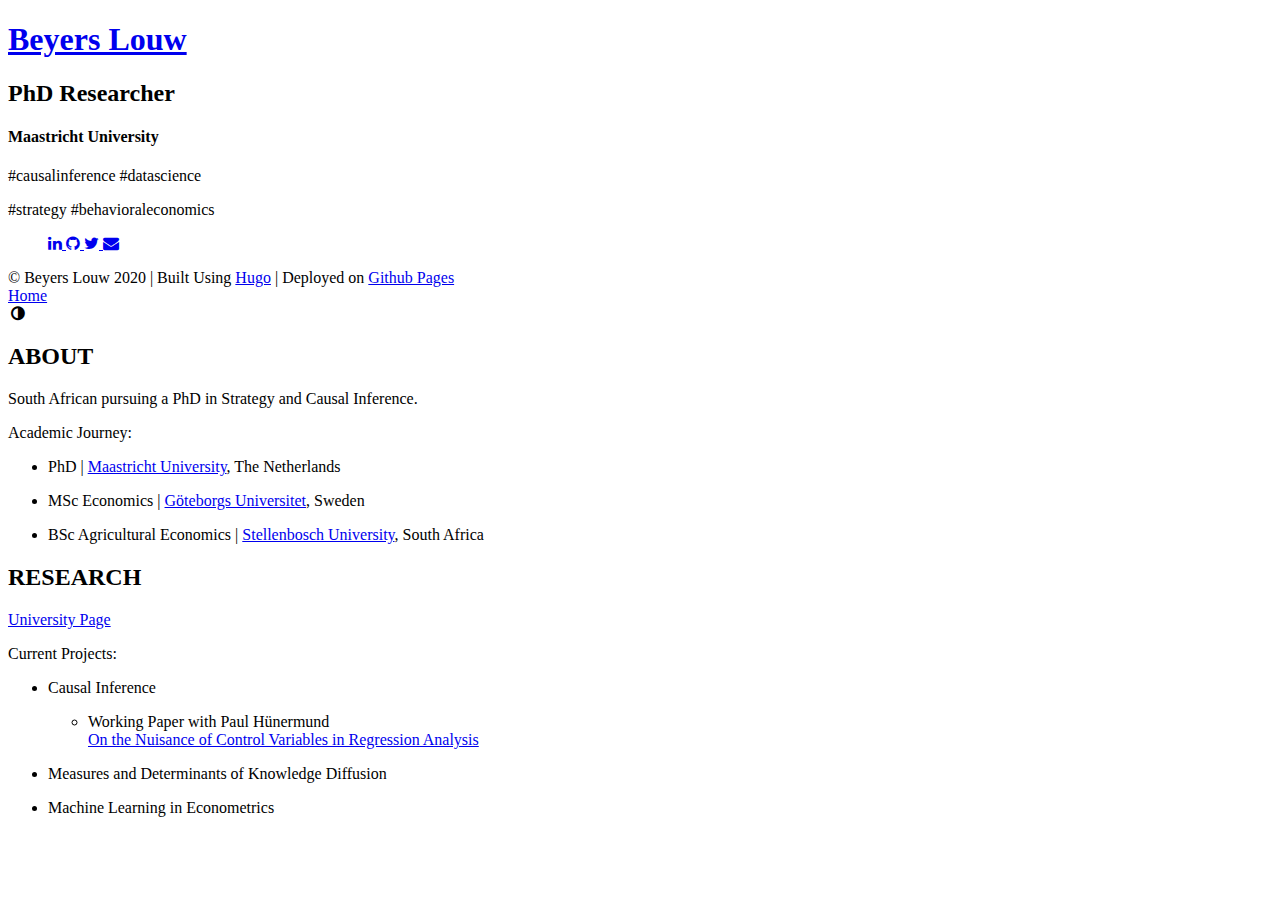
<file: index.html>
<!DOCTYPE html>
<html lang="en">
    <html lang="en" data-theme="dark">
    <head>
        <title> Beyers Louw</title> 
        <link rel="shortcut icon" href="images/favicon.png" type="image/x-icon" />
        <meta charset="utf-8"><meta name="generator" content="Hugo 0.71.0" /><meta name="viewport" content="width=device-width,initial-scale=1,viewport-fit=cover">
        <meta name="description" content="">
        
        <link rel="stylesheet" href="https://beyerslouw.github.io/blog/css/style.min.43e78100eafd7924fa9a1c789f2e74dc1fa33f9340313cf9780edf1dd5eeba2f.css" integrity="sha256-Q&#43;eBAOr9eST6mhx4ny503B&#43;jP5NAMTz5eA7fHdXuui8=" type="text/css">
        
        <link href="https://stackpath.bootstrapcdn.com/font-awesome/4.7.0/css/font-awesome.min.css" rel="stylesheet" integrity="sha384-wvfXpqpZZVQGK6TAh5PVlGOfQNHSoD2xbE+QkPxCAFlNEevoEH3Sl0sibVcOQVnN" crossorigin="anonymous">
        <base href="https://beyerslouw.github.io/blog/">
        <script async src="https://www.googletagmanager.com/gtag/js?id=UA-167981747-1"></script>
        <script>
          window.dataLayer = window.dataLayer || [];
          function gtag(){dataLayer.push(arguments);}
          gtag('js', new Date());
        
          gtag('config', 'UA-167981747-1');
        </script>
    </head>



    <body><div class="sidebar animated fadeInDown">
    <div class="logo-title">
      <div class="">
        
        <h1><a href="/">Beyers Louw</a></h1>
        <h2>PhD Researcher</h2>
        <h4>Maastricht University</h4>
        <div class="description">
          <p></p>
        </div>
        <p>#causalinference #datascience</p> 
        <p> #strategy #behavioraleconomics</p>
      </div>
    </div>
    <ul class="social-links">
        
        <a href="https://www.linkedin.com/in/beyerslouw/" rel="me" >
          <i class="fa fa-linkedin" aria-hidden="true" title="Linkedin"></i>
        </a>
        
        <a href="https://github.com/beyerslouw/" rel="me" >
          <i class="fa fa-github" aria-hidden="true" title="GitHub"></i>
        </a>
        
        <a href="https://www.twitter.com/beyers_louw" rel="me" >
          <i class="fa fa-twitter" aria-hidden="true" title="twitter"></i>
        </a>
        
        <a href="mailto:jb.louw@maastrichtuniversity.nl" rel="me" >
          <i class="fa fa-envelope" aria-hidden="true" title="e-mail"></i>
        </a>
        
    </ul>
    <div class="footer">
        <div class="by_farbox">&copy; Beyers Louw 2020 | Built Using <a href="https://gohugo.io/">Hugo</a> | Deployed on <a href="https://github.com/">Github Pages</a></div>
      </div>
    </div>
</div><div class="main">
            <div class="page-top animated fadeInDown">
    <div class="nav">
        
        
        <li><a class="current" href="/blog/" title="">Home</a></li>

        
    </div>
    <div class="themeswitcher">
        <a class="theme-switch" title="Switch Theme"> 
            <i class="fa fa-adjust fa-fw" aria-hidden="true"></i>
        </a>
    </div>
</div>

            <div class="autopagerize_page_element">
                <div class="content">
<div class="post animated fadeInDown">
<div class="post-content">
  
  <div class="homepage-content">
    <h2 id="about">ABOUT</h2>
<p>South African pursuing a PhD in Strategy and Causal Inference.</p>
<p>Academic Journey:</p>
<ul>
<li>
<p>PhD | <a href="https://www.maastrichtuniversity.nl/about-um/faculties/school-business-and-economics"> Maastricht University</a>, The Netherlands</p>
</li>
<li>
<p>MSc Economics | <a href="https://handels.gu.se/">Göteborgs Universitet</a>, Sweden</p>
</li>
<li>
<p>BSc Agricultural Economics | <a href="http://www.sun.ac.za/english">Stellenbosch University</a>, South Africa</p>
</li>
</ul>
      <p></p>
       <p></p>
       <p></p>
       <p></p>
<h2 id="research">RESEARCH</h2>
<p><a href="https://www.maastrichtuniversity.nl/p70065557">University Page</a></p>
<p>Current Projects:</p>
<ul>
<li>
<p>Causal Inference</p>
<ul>
<li>Working Paper with Paul Hünermund<br>
<a href="http://arxiv.org/abs/2005.10314">On the Nuisance of Control Variables in Regression Analysis</a></li>
</ul>
</li>
<li>
<p>Measures and Determinants of Knowledge Diffusion</p>
</li>
<li>
<p>Machine Learning in Econometrics</p>
</li>
</ul>

  </div>
</div>
</div>

                </div>
            </div>
        </div>
    </body>



    
    
    
    <script type="text/javascript" src="https://beyerslouw.github.io/blog/js/jquery.min.86b1e8f819ee2d9099a783e50b49dff24282545fc40773861f9126b921532e4c.js" integrity="sha256-hrHo&#43;BnuLZCZp4PlC0nf8kKCVF/EB3OGH5EmuSFTLkw="></script>
    
    
    
    
    
    <script type="text/javascript" src="https://beyerslouw.github.io/blog/js/bundle.min.adc43eaafca5d40b58c4fd0a5dff5eae77c2e6b91d835d24acaca5628ddfe2ec.js" integrity="sha256-rcQ&#43;qvyl1AtYxP0KXf9ernfC5rkdg10krKylYo3f4uw="></script>

<script type="text/javascript" src="https://beyerslouw.github.io/blog/js/medium-zoom.min.7487768bffcc6aee437cf6a4ac7da5d2ffc61dc63b36316a14122ceb26b34c70.js" integrity="sha256-dId2i//Mau5DfPakrH2l0v/GHcY7NjFqFBIs6yazTHA="></script>

<link rel="stylesheet" href="https://beyerslouw.github.io/blog/css/medium-zoom.min.a1468f7a1cce6fe96c4b5483cb4645b85728a32b3abbd598c375a92df16230ef.css" integrity="sha256-oUaPehzOb&#43;lsS1SDy0ZFuFcooys6u9WYw3WpLfFiMO8=" type="text/css"></html>
    </body>

</html>
</file>
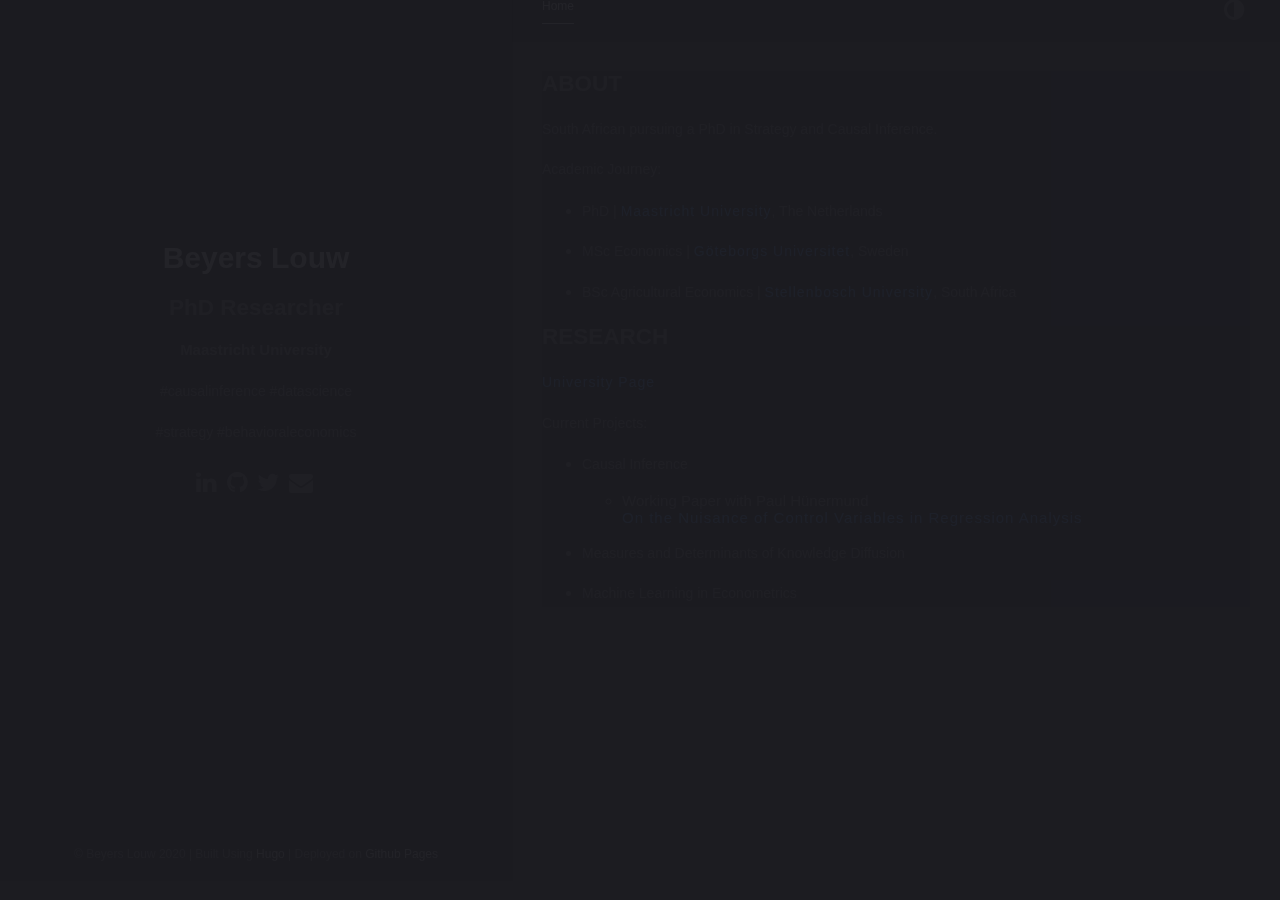
<file: about-research/index.html>
<!DOCTYPE html><html><head><title>https://beyerslouw.github.io/blog/</title><link rel="canonical" href="https://beyerslouw.github.io/blog/"/><meta name="robots" content="noindex"><meta charset="utf-8" /><meta http-equiv="refresh" content="0; url=https://beyerslouw.github.io/blog/" /></head></html>
</file>
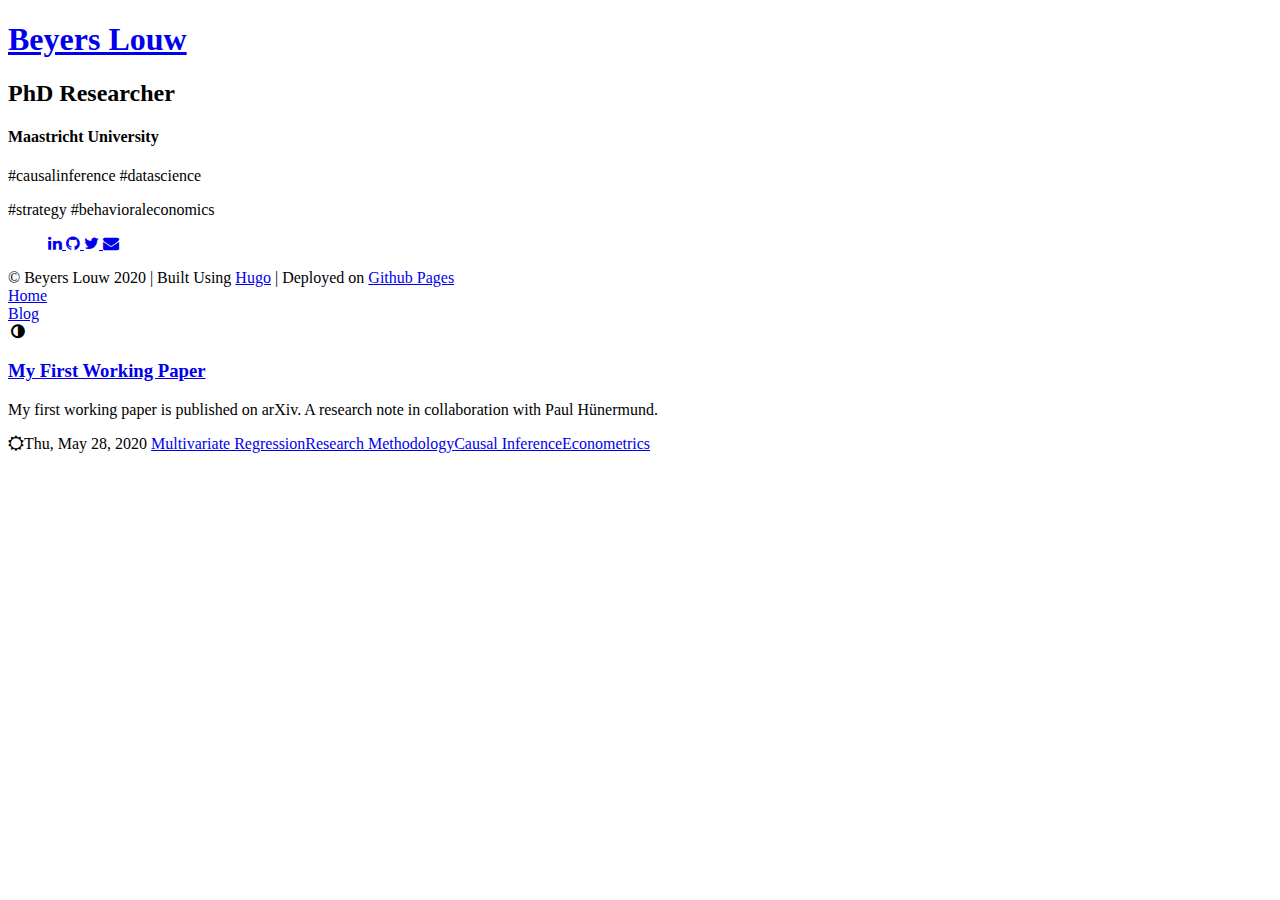
<file: categories/index.html>
<!DOCTYPE html>
<html lang="en">
    <html lang="en" data-theme="dark">
    <head>
        <title> Beyers Louw</title> 
        <link rel="shortcut icon" href="images/favicon.png" type="image/x-icon" />
        <meta charset="utf-8"><meta name="generator" content="Hugo 0.71.0" /><meta name="viewport" content="width=device-width,initial-scale=1,viewport-fit=cover">
        <meta name="description" content="">
        
        <link rel="stylesheet" href="https://beyerslouw.github.io/blog/css/style.min.43e78100eafd7924fa9a1c789f2e74dc1fa33f9340313cf9780edf1dd5eeba2f.css" integrity="sha256-Q&#43;eBAOr9eST6mhx4ny503B&#43;jP5NAMTz5eA7fHdXuui8=" type="text/css">
        
        <link href="https://stackpath.bootstrapcdn.com/font-awesome/4.7.0/css/font-awesome.min.css" rel="stylesheet" integrity="sha384-wvfXpqpZZVQGK6TAh5PVlGOfQNHSoD2xbE+QkPxCAFlNEevoEH3Sl0sibVcOQVnN" crossorigin="anonymous">
        <base href="https://beyerslouw.github.io/blog/">
        <script async src="https://www.googletagmanager.com/gtag/js?id=UA-167981747-1"></script>
        <script>
          window.dataLayer = window.dataLayer || [];
          function gtag(){dataLayer.push(arguments);}
          gtag('js', new Date());
        
          gtag('config', 'UA-167981747-1');
        </script>
    </head>



    <body><div class="sidebar animated fadeInDown">
    <div class="logo-title">
      <div class="">
        
        <h1><a href="/">Beyers Louw</a></h1>
        <h2>PhD Researcher</h2>
        <h4>Maastricht University</h4>
        <div class="description">
          <p></p>
        </div>
        <p>#causalinference #datascience</p> 
        <p> #strategy #behavioraleconomics</p>
      </div>
    </div>
    <ul class="social-links">
        
        <a href="https://www.linkedin.com/in/beyerslouw/" rel="me" >
          <i class="fa fa-linkedin" aria-hidden="true" title="Linkedin"></i>
        </a>
        
        <a href="https://github.com/beyerslouw/" rel="me" >
          <i class="fa fa-github" aria-hidden="true" title="GitHub"></i>
        </a>
        
        <a href="https://www.twitter.com/beyers_louw" rel="me" >
          <i class="fa fa-twitter" aria-hidden="true" title="twitter"></i>
        </a>
        
        <a href="mailto:jb.louw@maastrichtuniversity.nl" rel="me" >
          <i class="fa fa-envelope" aria-hidden="true" title="e-mail"></i>
        </a>
        
    </ul>
    <div class="footer">
        <div class="by_farbox">&copy; Beyers Louw 2020 | Built Using <a href="https://gohugo.io/">Hugo</a> | Deployed on <a href="https://github.com/">Github Pages</a></div>
      </div>
    </div>
</div><div class="main">
            <div class="page-top animated fadeInDown">
    <div class="nav">
        
        
        <li><a  href="/blog/" title="">Home</a></li>

        
        <li><a  href="/blog/post/" title="">Blog</a></li>

        
    </div>
    <div class="themeswitcher">
        <a class="theme-switch" title="Switch Theme"> 
            <i class="fa fa-adjust fa-fw" aria-hidden="true"></i>
        </a>
    </div>
</div>

            <div class="autopagerize_page_element">
                <div class="content">
  
  
  <div class="post animated fadeInDown">
    <div class="post-title">
      <h3><a href="/blog/post/first-working-paper/">My First Working Paper</a>
      </h3>
    </div>
    <div class="post-content"><div class="p_part"><p>My first working paper is published on arXiv. A research note in collaboration with Paul Hünermund.</p></div>
  <div class="p_part"><p></p></div></div>
    <div class="post-footer">
      <div class="meta">
        <div class="info"><i class="fa fa-sun-o"></i><span class="date">Thu, May 28, 2020</span>
          <a class="tag" href="/blog/tags/multivariate-regression/">Multivariate Regression</a><a class="tag" href="/blog/tags/research-methodology/">Research Methodology</a><a class="tag" href="/blog/tags/causal-inference/">Causal Inference</a><a class="tag" href="/blog/tags/econometrics/">Econometrics</a>       
        </div>
      </div>
    </div>
  </div>
  
<div class="pagination">
  


</div>

                </div>
            </div>
        </div>
    </body>



    
    
    
    <script type="text/javascript" src="https://beyerslouw.github.io/blog/js/jquery.min.86b1e8f819ee2d9099a783e50b49dff24282545fc40773861f9126b921532e4c.js" integrity="sha256-hrHo&#43;BnuLZCZp4PlC0nf8kKCVF/EB3OGH5EmuSFTLkw="></script>
    
    
    
    
    
    <script type="text/javascript" src="https://beyerslouw.github.io/blog/js/bundle.min.adc43eaafca5d40b58c4fd0a5dff5eae77c2e6b91d835d24acaca5628ddfe2ec.js" integrity="sha256-rcQ&#43;qvyl1AtYxP0KXf9ernfC5rkdg10krKylYo3f4uw="></script>

<script type="text/javascript" src="https://beyerslouw.github.io/blog/js/medium-zoom.min.7487768bffcc6aee437cf6a4ac7da5d2ffc61dc63b36316a14122ceb26b34c70.js" integrity="sha256-dId2i//Mau5DfPakrH2l0v/GHcY7NjFqFBIs6yazTHA="></script>

<link rel="stylesheet" href="https://beyerslouw.github.io/blog/css/medium-zoom.min.a1468f7a1cce6fe96c4b5483cb4645b85728a32b3abbd598c375a92df16230ef.css" integrity="sha256-oUaPehzOb&#43;lsS1SDy0ZFuFcooys6u9WYw3WpLfFiMO8=" type="text/css"></html>
    </body>

</html>
</file>
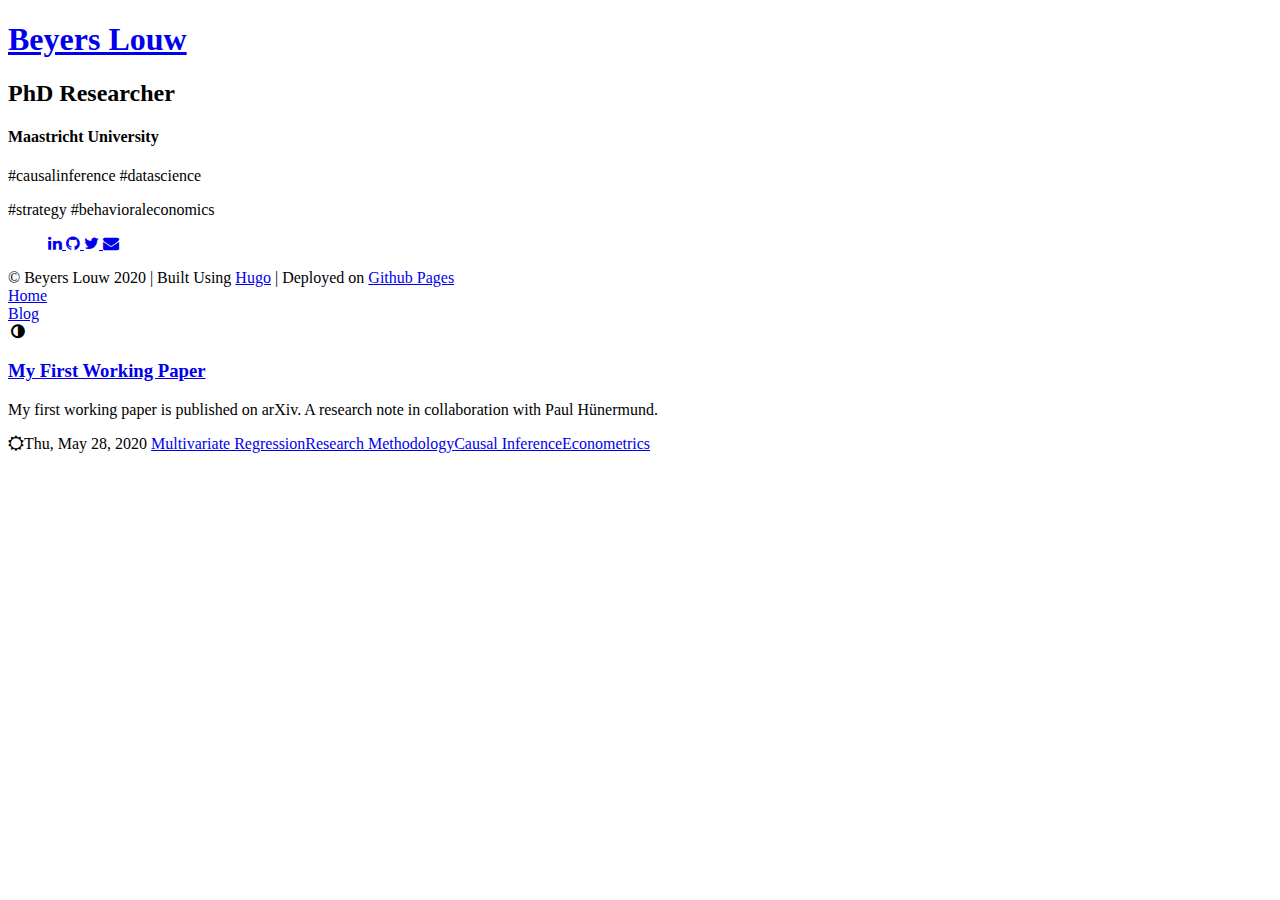
<file: post/index.html>
<!DOCTYPE html>
<html lang="en">
    <html lang="en" data-theme="dark">
    <head>
        <title> Beyers Louw</title> 
        <link rel="shortcut icon" href="images/favicon.png" type="image/x-icon" />
        <meta charset="utf-8"><meta name="generator" content="Hugo 0.71.0" /><meta name="viewport" content="width=device-width,initial-scale=1,viewport-fit=cover">
        <meta name="description" content="">
        
        <link rel="stylesheet" href="https://beyerslouw.github.io/blog/css/style.min.43e78100eafd7924fa9a1c789f2e74dc1fa33f9340313cf9780edf1dd5eeba2f.css" integrity="sha256-Q&#43;eBAOr9eST6mhx4ny503B&#43;jP5NAMTz5eA7fHdXuui8=" type="text/css">
        
        <link href="https://stackpath.bootstrapcdn.com/font-awesome/4.7.0/css/font-awesome.min.css" rel="stylesheet" integrity="sha384-wvfXpqpZZVQGK6TAh5PVlGOfQNHSoD2xbE+QkPxCAFlNEevoEH3Sl0sibVcOQVnN" crossorigin="anonymous">
        <base href="https://beyerslouw.github.io/blog/">
        <script async src="https://www.googletagmanager.com/gtag/js?id=UA-167981747-1"></script>
        <script>
          window.dataLayer = window.dataLayer || [];
          function gtag(){dataLayer.push(arguments);}
          gtag('js', new Date());
        
          gtag('config', 'UA-167981747-1');
        </script>
    </head>



    <body><div class="sidebar animated fadeInDown">
    <div class="logo-title">
      <div class="">
        
        <h1><a href="/">Beyers Louw</a></h1>
        <h2>PhD Researcher</h2>
        <h4>Maastricht University</h4>
        <div class="description">
          <p></p>
        </div>
        <p>#causalinference #datascience</p> 
        <p> #strategy #behavioraleconomics</p>
      </div>
    </div>
    <ul class="social-links">
        
        <a href="https://www.linkedin.com/in/beyerslouw/" rel="me" >
          <i class="fa fa-linkedin" aria-hidden="true" title="Linkedin"></i>
        </a>
        
        <a href="https://github.com/beyerslouw/" rel="me" >
          <i class="fa fa-github" aria-hidden="true" title="GitHub"></i>
        </a>
        
        <a href="https://www.twitter.com/beyers_louw" rel="me" >
          <i class="fa fa-twitter" aria-hidden="true" title="twitter"></i>
        </a>
        
        <a href="mailto:jb.louw@maastrichtuniversity.nl" rel="me" >
          <i class="fa fa-envelope" aria-hidden="true" title="e-mail"></i>
        </a>
        
    </ul>
    <div class="footer">
        <div class="by_farbox">&copy; Beyers Louw 2020 | Built Using <a href="https://gohugo.io/">Hugo</a> | Deployed on <a href="https://github.com/">Github Pages</a></div>
      </div>
    </div>
</div><div class="main">
            <div class="page-top animated fadeInDown">
    <div class="nav">
        
        
        <li><a  href="/blog/" title="">Home</a></li>

        
        <li><a class="current" href="/blog/post/" title="">Blog</a></li>

        
    </div>
    <div class="themeswitcher">
        <a class="theme-switch" title="Switch Theme"> 
            <i class="fa fa-adjust fa-fw" aria-hidden="true"></i>
        </a>
    </div>
</div>

            <div class="autopagerize_page_element">
                <div class="content">
  
  
  <div class="post animated fadeInDown">
    <div class="post-title">
      <h3><a href="/blog/post/first-working-paper/">My First Working Paper</a>
      </h3>
    </div>
    <div class="post-content"><div class="p_part"><p>My first working paper is published on arXiv. A research note in collaboration with Paul Hünermund.</p></div>
  <div class="p_part"><p></p></div></div>
    <div class="post-footer">
      <div class="meta">
        <div class="info"><i class="fa fa-sun-o"></i><span class="date">Thu, May 28, 2020</span>
          <a class="tag" href="/blog/tags/multivariate-regression/">Multivariate Regression</a><a class="tag" href="/blog/tags/research-methodology/">Research Methodology</a><a class="tag" href="/blog/tags/causal-inference/">Causal Inference</a><a class="tag" href="/blog/tags/econometrics/">Econometrics</a>       
        </div>
      </div>
    </div>
  </div>
  
<div class="pagination">
  


</div>

                </div>
            </div>
        </div>
    </body>



    
    
    
    <script type="text/javascript" src="https://beyerslouw.github.io/blog/js/jquery.min.86b1e8f819ee2d9099a783e50b49dff24282545fc40773861f9126b921532e4c.js" integrity="sha256-hrHo&#43;BnuLZCZp4PlC0nf8kKCVF/EB3OGH5EmuSFTLkw="></script>
    
    
    
    
    
    <script type="text/javascript" src="https://beyerslouw.github.io/blog/js/bundle.min.adc43eaafca5d40b58c4fd0a5dff5eae77c2e6b91d835d24acaca5628ddfe2ec.js" integrity="sha256-rcQ&#43;qvyl1AtYxP0KXf9ernfC5rkdg10krKylYo3f4uw="></script>

<script type="text/javascript" src="https://beyerslouw.github.io/blog/js/medium-zoom.min.7487768bffcc6aee437cf6a4ac7da5d2ffc61dc63b36316a14122ceb26b34c70.js" integrity="sha256-dId2i//Mau5DfPakrH2l0v/GHcY7NjFqFBIs6yazTHA="></script>

<link rel="stylesheet" href="https://beyerslouw.github.io/blog/css/medium-zoom.min.a1468f7a1cce6fe96c4b5483cb4645b85728a32b3abbd598c375a92df16230ef.css" integrity="sha256-oUaPehzOb&#43;lsS1SDy0ZFuFcooys6u9WYw3WpLfFiMO8=" type="text/css"></html>
    </body>

</html>
</file>
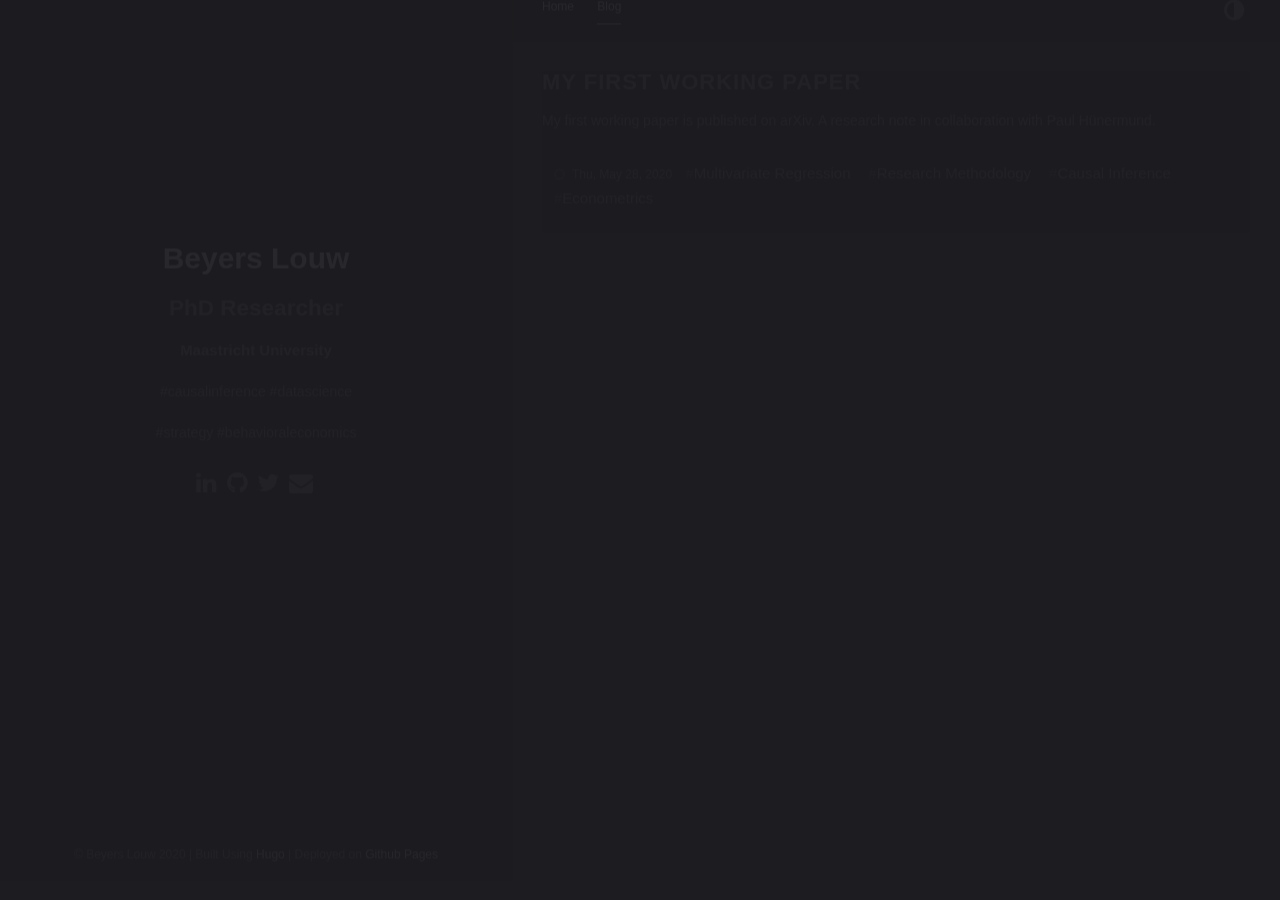
<file: blog/articles/index.html>
<!DOCTYPE html><html><head><title>https://beyerslouw.github.io/blog/post/</title><link rel="canonical" href="https://beyerslouw.github.io/blog/post/"/><meta name="robots" content="noindex"><meta charset="utf-8" /><meta http-equiv="refresh" content="0; url=https://beyerslouw.github.io/blog/post/" /></head></html>
</file>
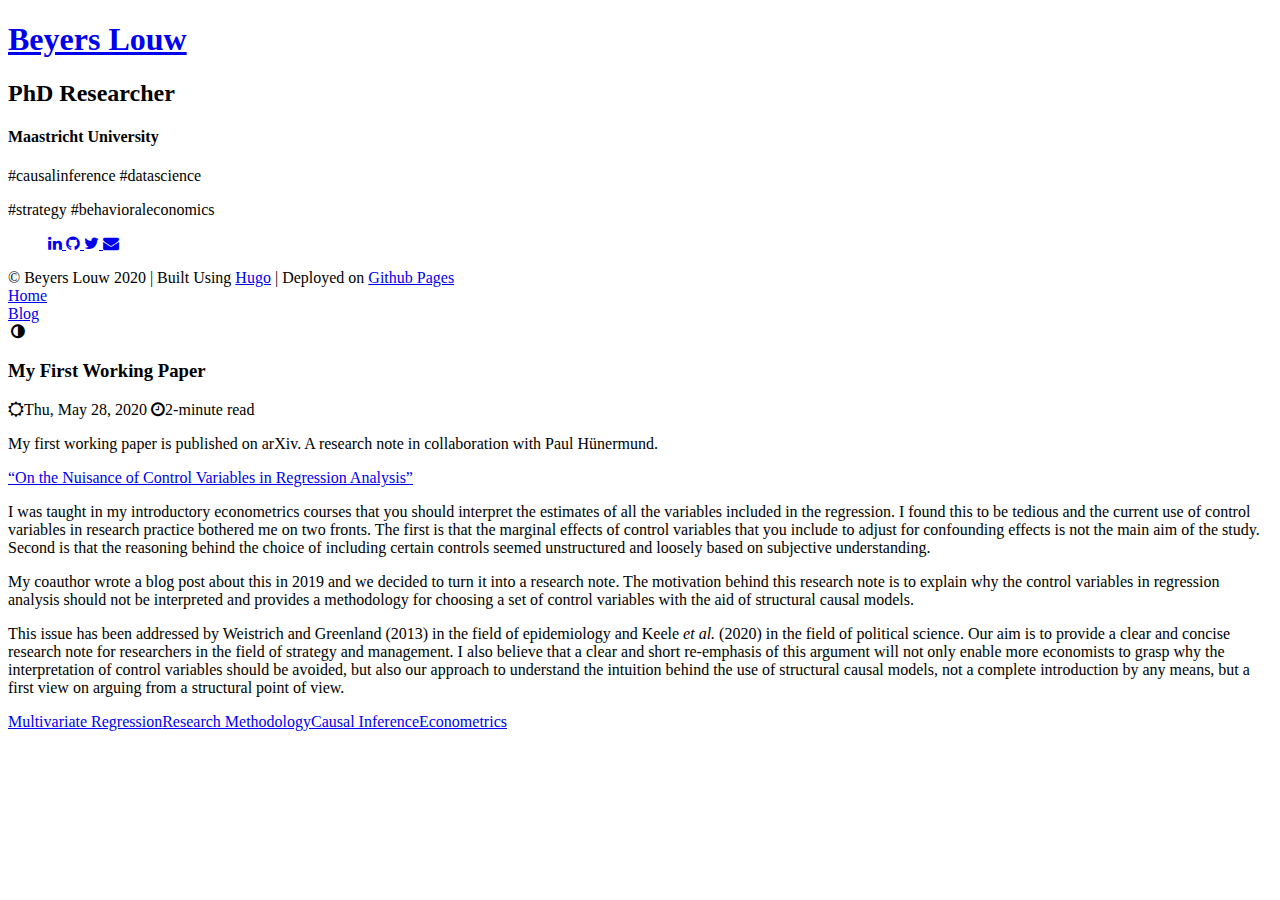
<file: post/first-working-paper/index.html>
<!DOCTYPE html>
<html lang="en">
    <html lang="en" data-theme="dark">
    <head>
        <title> Beyers Louw</title> 
        <link rel="shortcut icon" href="images/favicon.png" type="image/x-icon" />
        <meta charset="utf-8"><meta name="generator" content="Hugo 0.71.0" /><meta name="viewport" content="width=device-width,initial-scale=1,viewport-fit=cover">
        <meta name="description" content="">
        
        <link rel="stylesheet" href="https://beyerslouw.github.io/blog/css/style.min.43e78100eafd7924fa9a1c789f2e74dc1fa33f9340313cf9780edf1dd5eeba2f.css" integrity="sha256-Q&#43;eBAOr9eST6mhx4ny503B&#43;jP5NAMTz5eA7fHdXuui8=" type="text/css">
        
        <link href="https://stackpath.bootstrapcdn.com/font-awesome/4.7.0/css/font-awesome.min.css" rel="stylesheet" integrity="sha384-wvfXpqpZZVQGK6TAh5PVlGOfQNHSoD2xbE+QkPxCAFlNEevoEH3Sl0sibVcOQVnN" crossorigin="anonymous">
        <base href="https://beyerslouw.github.io/blog/">
        <script async src="https://www.googletagmanager.com/gtag/js?id=UA-167981747-1"></script>
        <script>
          window.dataLayer = window.dataLayer || [];
          function gtag(){dataLayer.push(arguments);}
          gtag('js', new Date());
        
          gtag('config', 'UA-167981747-1');
        </script>
    </head>



    <body><div class="sidebar animated fadeInDown">
    <div class="logo-title">
      <div class="">
        
        <h1><a href="/">Beyers Louw</a></h1>
        <h2>PhD Researcher</h2>
        <h4>Maastricht University</h4>
        <div class="description">
          <p></p>
        </div>
        <p>#causalinference #datascience</p> 
        <p> #strategy #behavioraleconomics</p>
      </div>
    </div>
    <ul class="social-links">
        
        <a href="https://www.linkedin.com/in/beyerslouw/" rel="me" >
          <i class="fa fa-linkedin" aria-hidden="true" title="Linkedin"></i>
        </a>
        
        <a href="https://github.com/beyerslouw/" rel="me" >
          <i class="fa fa-github" aria-hidden="true" title="GitHub"></i>
        </a>
        
        <a href="https://www.twitter.com/beyers_louw" rel="me" >
          <i class="fa fa-twitter" aria-hidden="true" title="twitter"></i>
        </a>
        
        <a href="mailto:jb.louw@maastrichtuniversity.nl" rel="me" >
          <i class="fa fa-envelope" aria-hidden="true" title="e-mail"></i>
        </a>
        
    </ul>
    <div class="footer">
        <div class="by_farbox">&copy; Beyers Louw 2020 | Built Using <a href="https://gohugo.io/">Hugo</a> | Deployed on <a href="https://github.com/">Github Pages</a></div>
      </div>
    </div>
</div><div class="main">
            <div class="page-top animated fadeInDown">
    <div class="nav">
        
        
        <li><a  href="/blog/" title="">Home</a></li>

        
        <li><a  href="/blog/post/" title="">Blog</a></li>

        
    </div>
    <div class="themeswitcher">
        <a class="theme-switch" title="Switch Theme"> 
            <i class="fa fa-adjust fa-fw" aria-hidden="true"></i>
        </a>
    </div>
</div>

            <div class="autopagerize_page_element">
                <div class="content">
<div class="post animated fadeInDown">
    <div class="post-content">

      <div class="post-title">
        <h3>My First Working Paper
        </h3>
        
        <div class="info">
          <i class="fa fa-sun-o"></i><span class="date">Thu, May 28, 2020</span>
          <i class="fa fa-clock-o"></i><span class="reading-time">2-minute read</span>
        </div>
        
        </div>

    <p>My first working paper is published on arXiv. A research note in collaboration with Paul Hünermund.</p>
<p><a href="http://arxiv.org/abs/2005.10314">&ldquo;On the Nuisance of Control Variables in Regression Analysis&rdquo;</a></p>
<p>I was taught in my introductory econometrics courses that you should interpret the estimates of all the variables included in the regression. I found this to be tedious and the current use of control variables in research practice bothered me on two fronts. The first is that the marginal effects of control variables that you include to adjust for confounding effects is not the main aim of the study. Second is that the reasoning behind the choice of including certain controls seemed unstructured and loosely based on subjective understanding.</p>
<p>My coauthor wrote a blog post about this in 2019 and we decided to turn it into a research note. The motivation behind this research note is to explain why the control variables in regression analysis should not be interpreted and provides a methodology for choosing a set of control variables with the aid of structural causal models.</p>
<p>This issue has been addressed by Weistrich and Greenland (2013) in the field of epidemiology and Keele <em>et al.</em> (2020) in the field of political science. Our aim is to provide a clear and concise research note for researchers in the field of strategy and management. I also believe that a clear and short re-emphasis of this argument will not only enable more economists to grasp why the interpretation of control variables should be avoided, but also our approach to understand the intuition behind the use of structural causal models, not a complete introduction by any means, but a first view on arguing from a structural point of view.</p>

    </div>
    <div class="post-footer">
      <div class="info">
        
        
    <span class="separator"><a class="tag" href="/blog/tags/multivariate-regression/">Multivariate Regression</a><a class="tag" href="/blog/tags/research-methodology/">Research Methodology</a><a class="tag" href="/blog/tags/causal-inference/">Causal Inference</a><a class="tag" href="/blog/tags/econometrics/">Econometrics</a></span>

      </div>
    </div>
</div>


                </div>
            </div>
        </div>
    </body>



    
    
    
    <script type="text/javascript" src="https://beyerslouw.github.io/blog/js/jquery.min.86b1e8f819ee2d9099a783e50b49dff24282545fc40773861f9126b921532e4c.js" integrity="sha256-hrHo&#43;BnuLZCZp4PlC0nf8kKCVF/EB3OGH5EmuSFTLkw="></script>
    
    
    
    
    
    <script type="text/javascript" src="https://beyerslouw.github.io/blog/js/bundle.min.adc43eaafca5d40b58c4fd0a5dff5eae77c2e6b91d835d24acaca5628ddfe2ec.js" integrity="sha256-rcQ&#43;qvyl1AtYxP0KXf9ernfC5rkdg10krKylYo3f4uw="></script>

<script type="text/javascript" src="https://beyerslouw.github.io/blog/js/medium-zoom.min.7487768bffcc6aee437cf6a4ac7da5d2ffc61dc63b36316a14122ceb26b34c70.js" integrity="sha256-dId2i//Mau5DfPakrH2l0v/GHcY7NjFqFBIs6yazTHA="></script>

<link rel="stylesheet" href="https://beyerslouw.github.io/blog/css/medium-zoom.min.a1468f7a1cce6fe96c4b5483cb4645b85728a32b3abbd598c375a92df16230ef.css" integrity="sha256-oUaPehzOb&#43;lsS1SDy0ZFuFcooys6u9WYw3WpLfFiMO8=" type="text/css"></html>
    </body>

</html>
</file>
